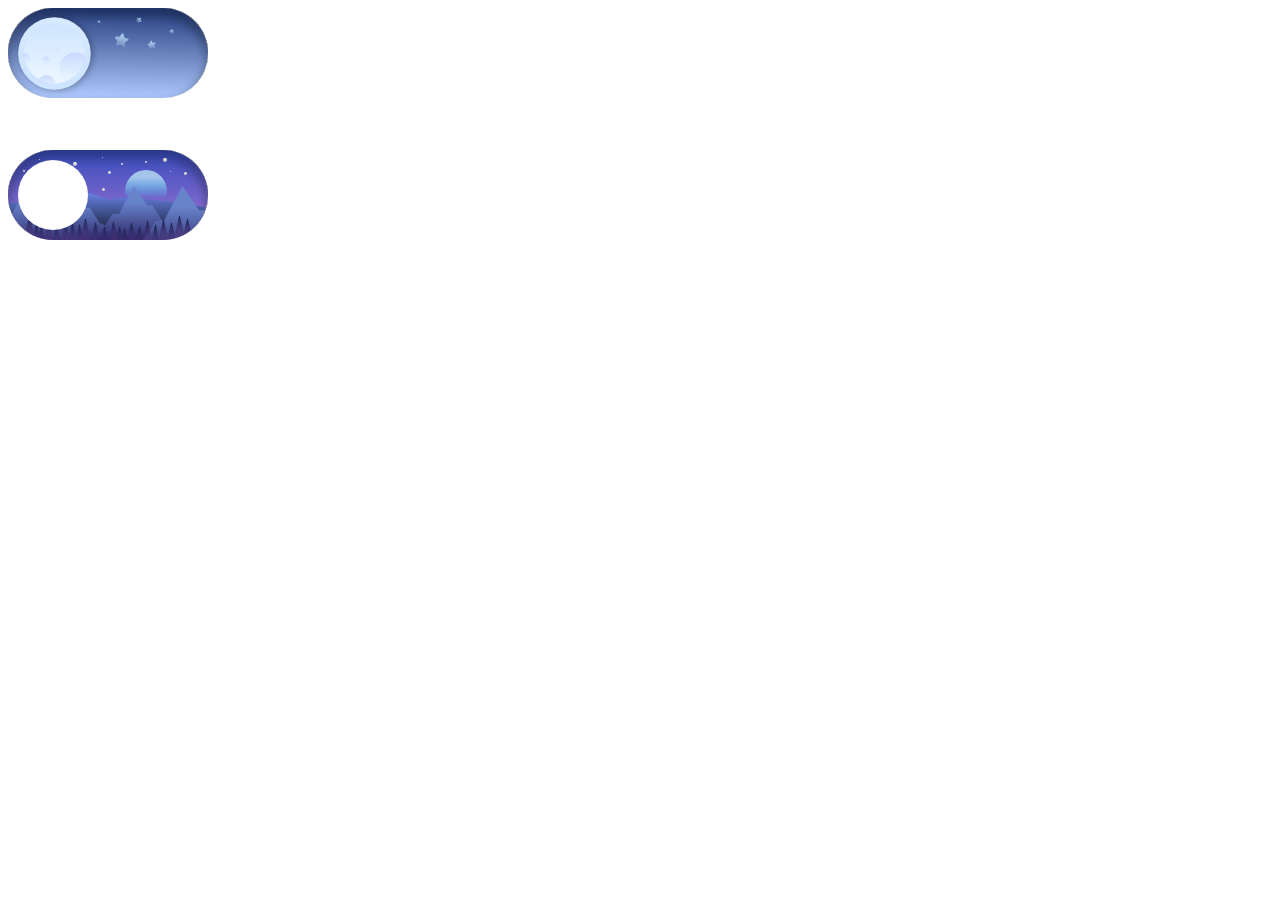
<file: index.html>
<!DOCTYPE html>
<html lang="en">

<head>
    <meta charset="UTF-8">
    <meta name="viewport" content="width=device-width, initial-scale=1.0">
    <title>Switch</title>
    <link rel="stylesheet" href="switch.css">
</head>

<body>
    <div class="switch">
        <input type="checkbox" id="switch1" class="switch_input">
        <label for="switch1" class="switch_label">
            <div class="switch_toggle"></div>
        </label>
    </div>
    <div class="switch_2">
        <input type="checkbox" id="switch2" class="switch2_input">
        <label for="switch2" class="switch2_label">
            <div class="switch2_toggle"></div>
        </label>
    </div>
</body>

</html>
</file>
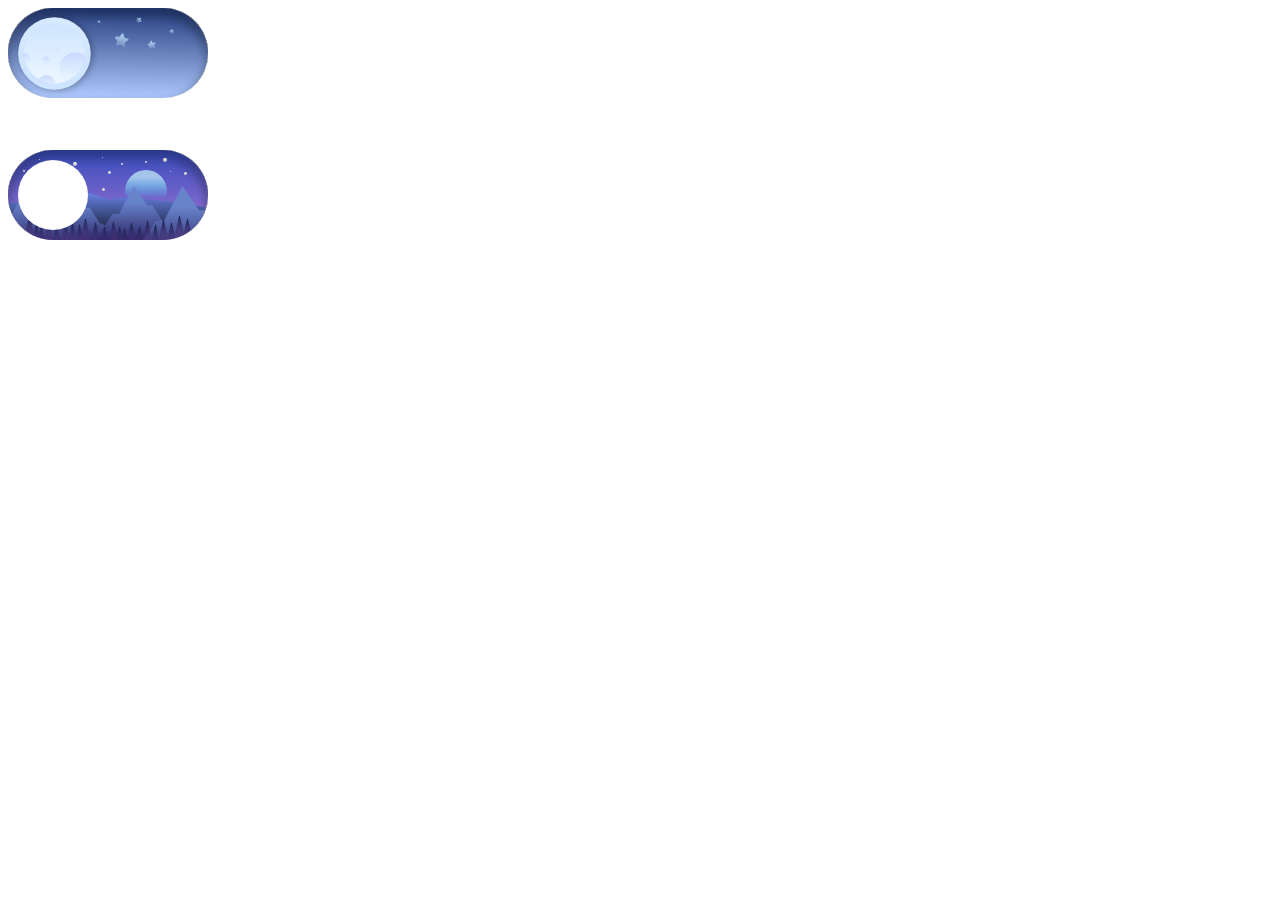
<file: switch.html>
<!DOCTYPE html>
<html lang="en">

<head>
    <meta charset="UTF-8">
    <meta name="viewport" content="width=device-width, initial-scale=1.0">
    <title>Switch</title>
    <link rel="stylesheet" href="switch.css">
</head>

<body>
    <div class="switch">
        <input type="checkbox" id="switch1" class="switch_input">
        <label for="switch1" class="switch_label">
            <div class="switch_toggle"></div>
        </label>
    </div>
    <div class="switch_2">
        <input type="checkbox" id="switch2" class="switch2_input">
        <label for="switch2" class="switch2_label">
            <div class="switch2_toggle"></div>
        </label>
    </div>
</body>

</html>
</file>
<file: switch.css>
.switch {
width: 200px;
}

.switch_toggle {
width: 85px;
height: 85px;
background-image: url(Switch.svg);
background-repeat: no-repeat;
background-size: contain;
display: inline-block;
}

.switch_label{
background-image: url(darksky.svg);
background-repeat: no-repeat;
background-size: contain;
cursor: pointer;
width: 100%;
padding: 4px 6px;
box-sizing: border-box;
display: inline-block;
}

/*убираем галочку от чекбокса */
.switch_input {
    display: none;
}
 
.switch_input:checked + .switch_label {
text-align: right;
background-image: url(lightsky.svg)
}

.switch_input:checked + .switch_label .switch_toggle {
background-image: url(Switchlight.svg);
}

.switch_2 {
width: 200px;
position: absolute;
top: 150px;
}
    
.switch2_toggle {
width: 70px;
height: 70px;
background-image: url(whitesw.svg);
background-repeat: no-repeat;
background-size: contain;
display: inline-block;
}
    
.switch2_label{
background-image: url(forestnight.svg);
background-repeat: no-repeat;
background-size: contain;
cursor: pointer;
width: 100%;
padding: 10px;
box-sizing: border-box;
display: inline-block;
}

.switch2_input {
display: none;
}
     
.switch2_input:checked + .switch2_label {
text-align: right;
padding: 10px;
background-image: url(forestnight.svg)
}
    
.switch2_input:checked + .switch2_label  {
background-image: url(forestlight.svg);
}
</file>
